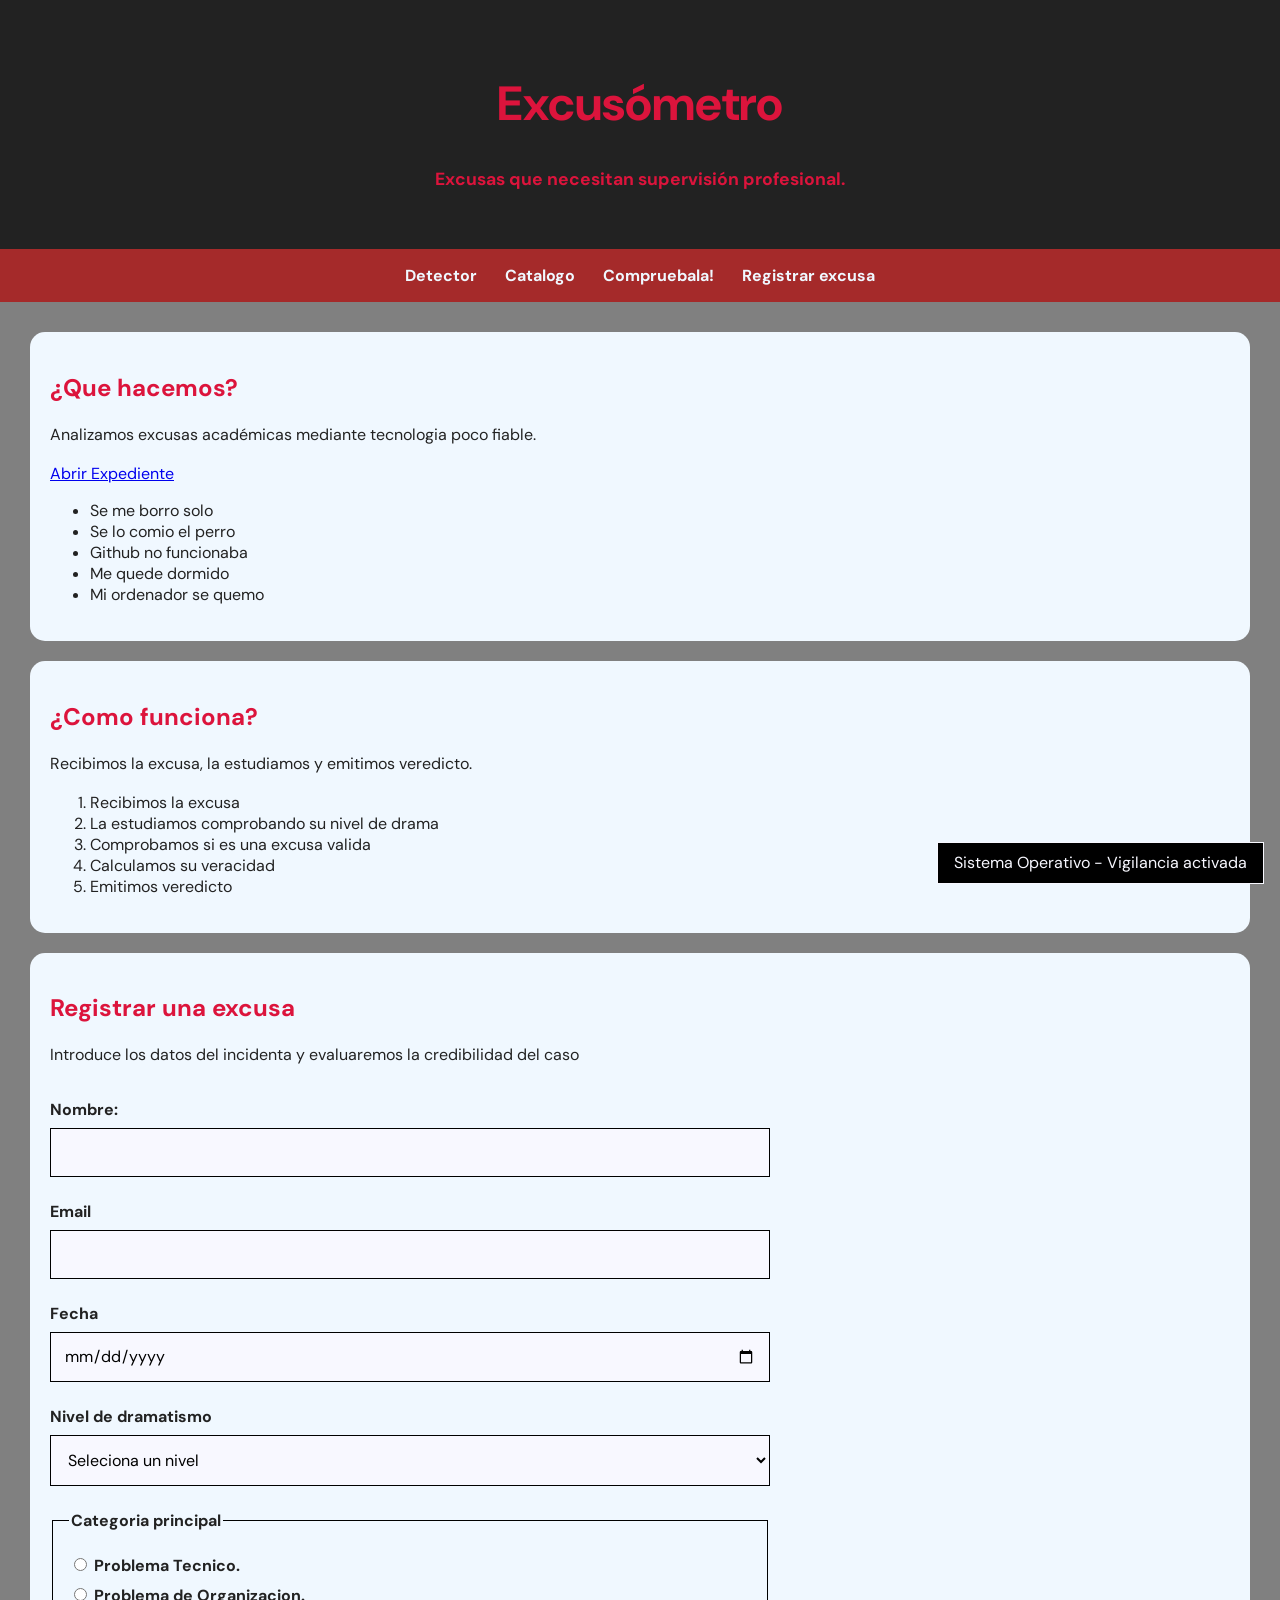
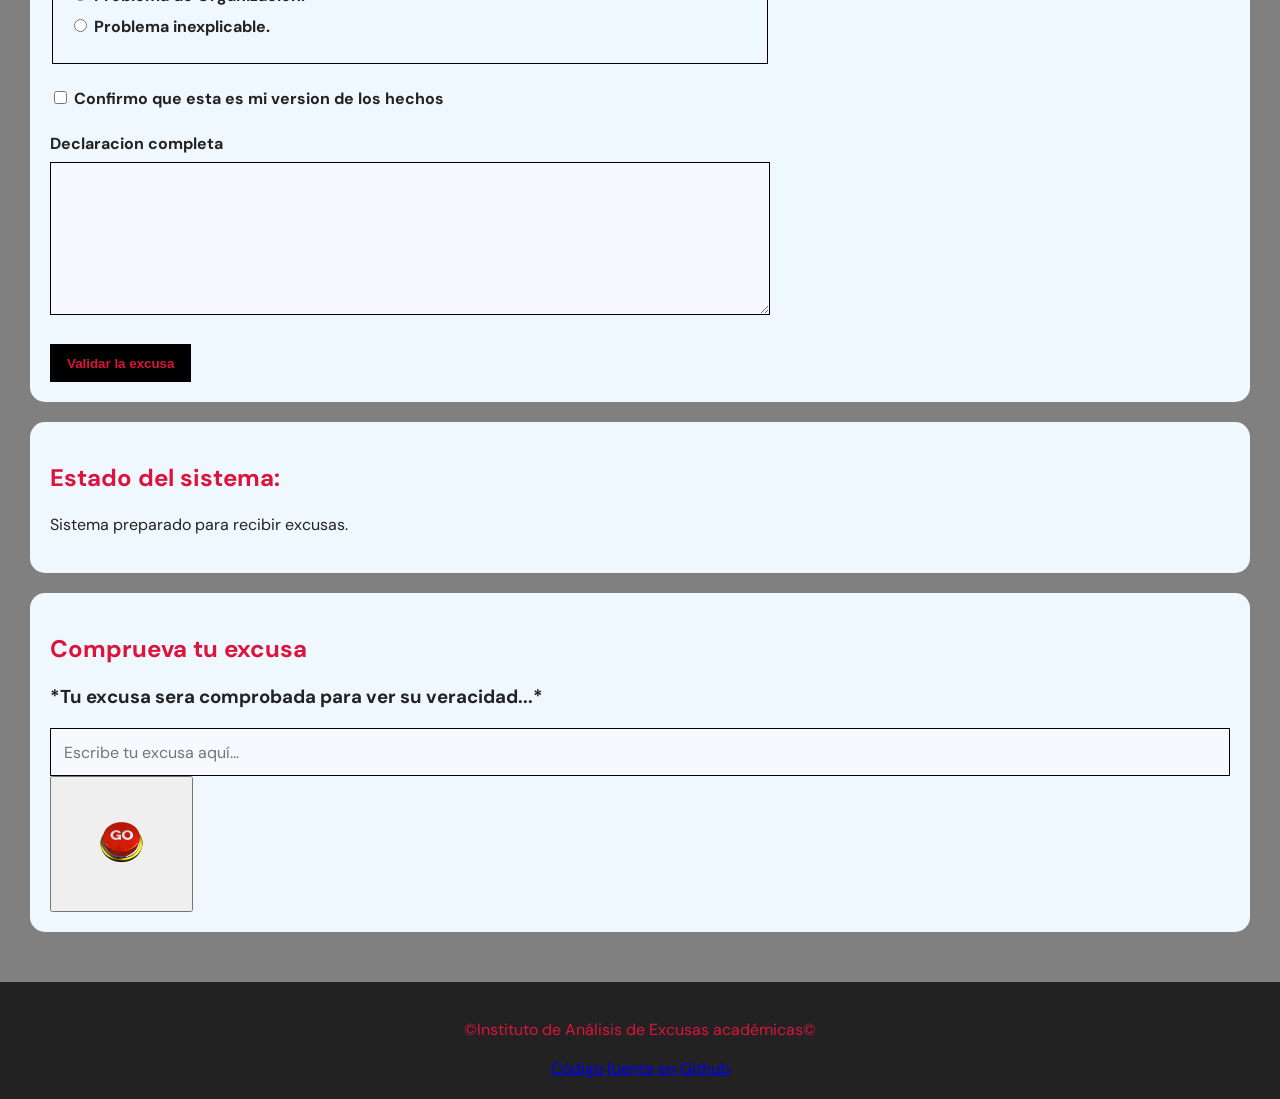
<file: index.html>
<!DOCTYPE html>
<html lang="en">

<head>
    <meta charset="UTF-8">
    <meta name="viewport" content="width=device-width, initial-scale=1.0">
    <meta name="description" content="Sistema para detectar excusas de alumnos">
    <meta name="keywords" content="excusas, estudiantes, detector, excusómetro">
    <link rel="shortcut icon" href="img/car-solid-full.svg" type="image/x-icon">
    <link rel="stylesheet" href="style.css">
    <title>Excusómetro</title>
</head>

<body>

    <header>
        <h1>Excusómetro</h1>
        <p>Excusas que necesitan supervisión profesional.</p>

    </header>

    <nav>
        <a href="#que-hacemos">Detector</a>
        <a href="#comou">Catalogo</a>
        <a href="#protocolo">Compruebala!</a>
        <a href="#registro">Registrar excusa</a>
    </nav>

    <main>
        <section id="que-hacemos">
            <h2>¿Que hacemos?</h2>
            <p>Analizamos excusas académicas mediante tecnologia poco fiable.</p>
            <a href="paginas/expediente.html">Abrir Expediente</a>
            <ul>
                <li>Se me borro solo</li>
                <li>Se lo comio el perro</li>
                <li>Github no funcionaba</li>
                <li>Me quede dormido</li>
                <li>Mi ordenador se quemo</li>
            </ul>
        </section>
        <section id="comou">
            <h2>¿Como funciona?</h2>
            <p>Recibimos la excusa, la estudiamos y emitimos veredicto.</p>
            <ol>
                <li>Recibimos la excusa</li>
                <li>La estudiamos comprobando su nivel de drama</li>
                <li>Comprobamos si es una excusa valida</li>
                <li>Calculamos su veracidad</li>
                <li>Emitimos veredicto</li>
            </ol>
        </section>
        <section id="registro">
            <h2>Registrar una excusa</h2>
            <p>Introduce los datos del incidenta y evaluaremos la credibilidad del caso</p>
            <form class="form-excusa" action="">
                <div class="campo">
                    <label for="nombre">Nombre:</label>
                    <input id="nombre" type="text" required minlength="2" maxlength="15">
                </div>
                <div class="campo">
                    <label for="email">Email</label>
                    <input type="email" required id="email">
                </div>
                <div class="campo">
                    <label for="fecha">Fecha</label>
                    <input type="date" id="fecha" required>
                </div>
                <div class="campo">
                    <label for="drama">Nivel de dramatismo</label>
                    <select name="drama" id="drama" required>
                        <option value="">Seleciona un nivel</option>
                        <option value="bajo">Bajo</option>
                        <option value="medio">Medio</option>
                        <option value="alto">Alto</option>
                    </select>
                </div>
                <fieldset class="campo">
                    <legend>Categoria principal</legend>
                    <label for="">
                        <input type="radio" name="categoria" value="tecnica" required>
                        Problema Tecnico.
                    </label>
                     <label for="">
                        <input type="radio" name="categoria" value="Organizacion" required>
                        Problema de Organizacion.
                    </label>
                     <label for="">
                        <input type="radio" name="categoria" value="misterio" required>
                        Problema inexplicable.
                    </label>
                </fieldset>
                <div class="campo campo-check">
                    <label for="">
                        <input type="checkbox" name="declaracion" required> 
                        Confirmo que esta es mi version de los hechos
                    </label>
                </div>
                <div class="campo">
                    <label for="excusa">Declaracion completa</label>
                    <textarea id="excusa" rows="6" minlength="20" maxlength="500" required></textarea>
                </div>
                <button type="submit">Validar la excusa</button>
            </form>
        </section>
        <section id="protocolo">
            <h2>Estado del sistema:</h2>
            <p>Sistema preparado para recibir excusas.</p>
        </section>
        <section id="boton">
            <h2>Comprueva tu excusa</h2>
            <h3>*Tu excusa sera comprobada para ver su veracidad...*</h3>
            <input type="text" placeholder="Escribe tu excusa aquí...">
            <a href="guess.html">
                <button> <img id="boton1" src="./img/Boton rojo.png" alt="Boton detectaexcusas"></button>
            </a>



        </section>
    </main>

    <footer>
        <p>©Instituto de Análisis de Excusas académicas©</p>
        <a href="https://github.com/Paum08/MartinezPau_Excusometro/tree/desarollo" target="_blank">Código fuente en
            Github</a>
    </footer>
    <div class="aviso-sistema">
        Sistema Operativo - Vigilancia activada
    </div>
</body>

</html>
</file>
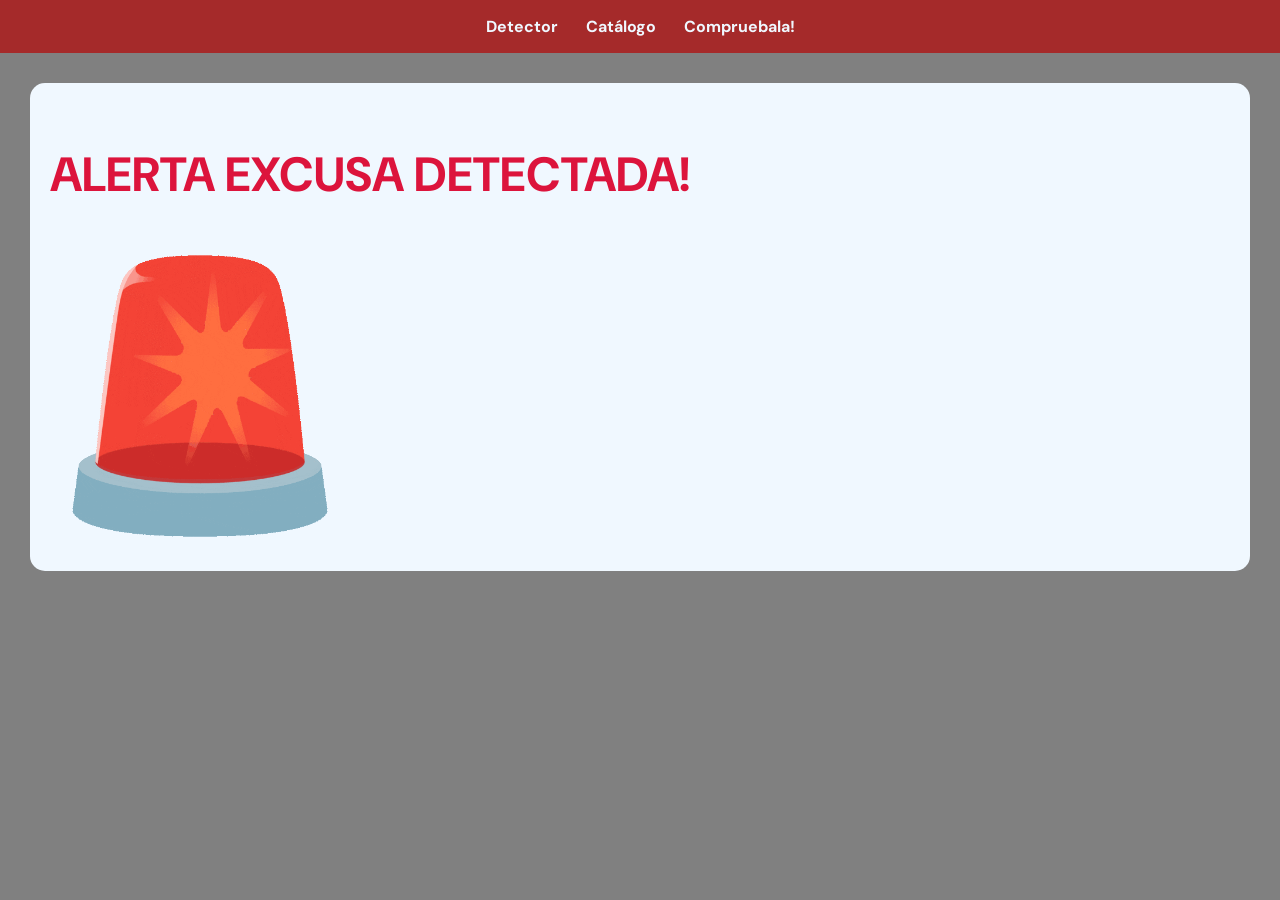
<file: guess.html>
<!DOCTYPE html>
<html lang="es">

<head>
    <meta charset="UTF-8">
    <meta name="viewport" content="width=device-width, initial-scale=1.0">
    <title>Alerta excusa detectada!</title>
    <link rel="stylesheet" href="style.css">
</head>

<body>


    <nav>
        <a href="index.html">Detector</a>
        <a href="#comou">Catálogo</a>
        <a href="#protocolo">Compruebala!</a>
    </nav>

    <main>
        <section>
            <h1>ALERTA EXCUSA DETECTADA!</h1>

            <div>
                <img src="./img/sirena.gif" alt="Sirena de alerta" class="img-sirena">
            </div>
        </section>
    </main>

</body>

</html>
</file>
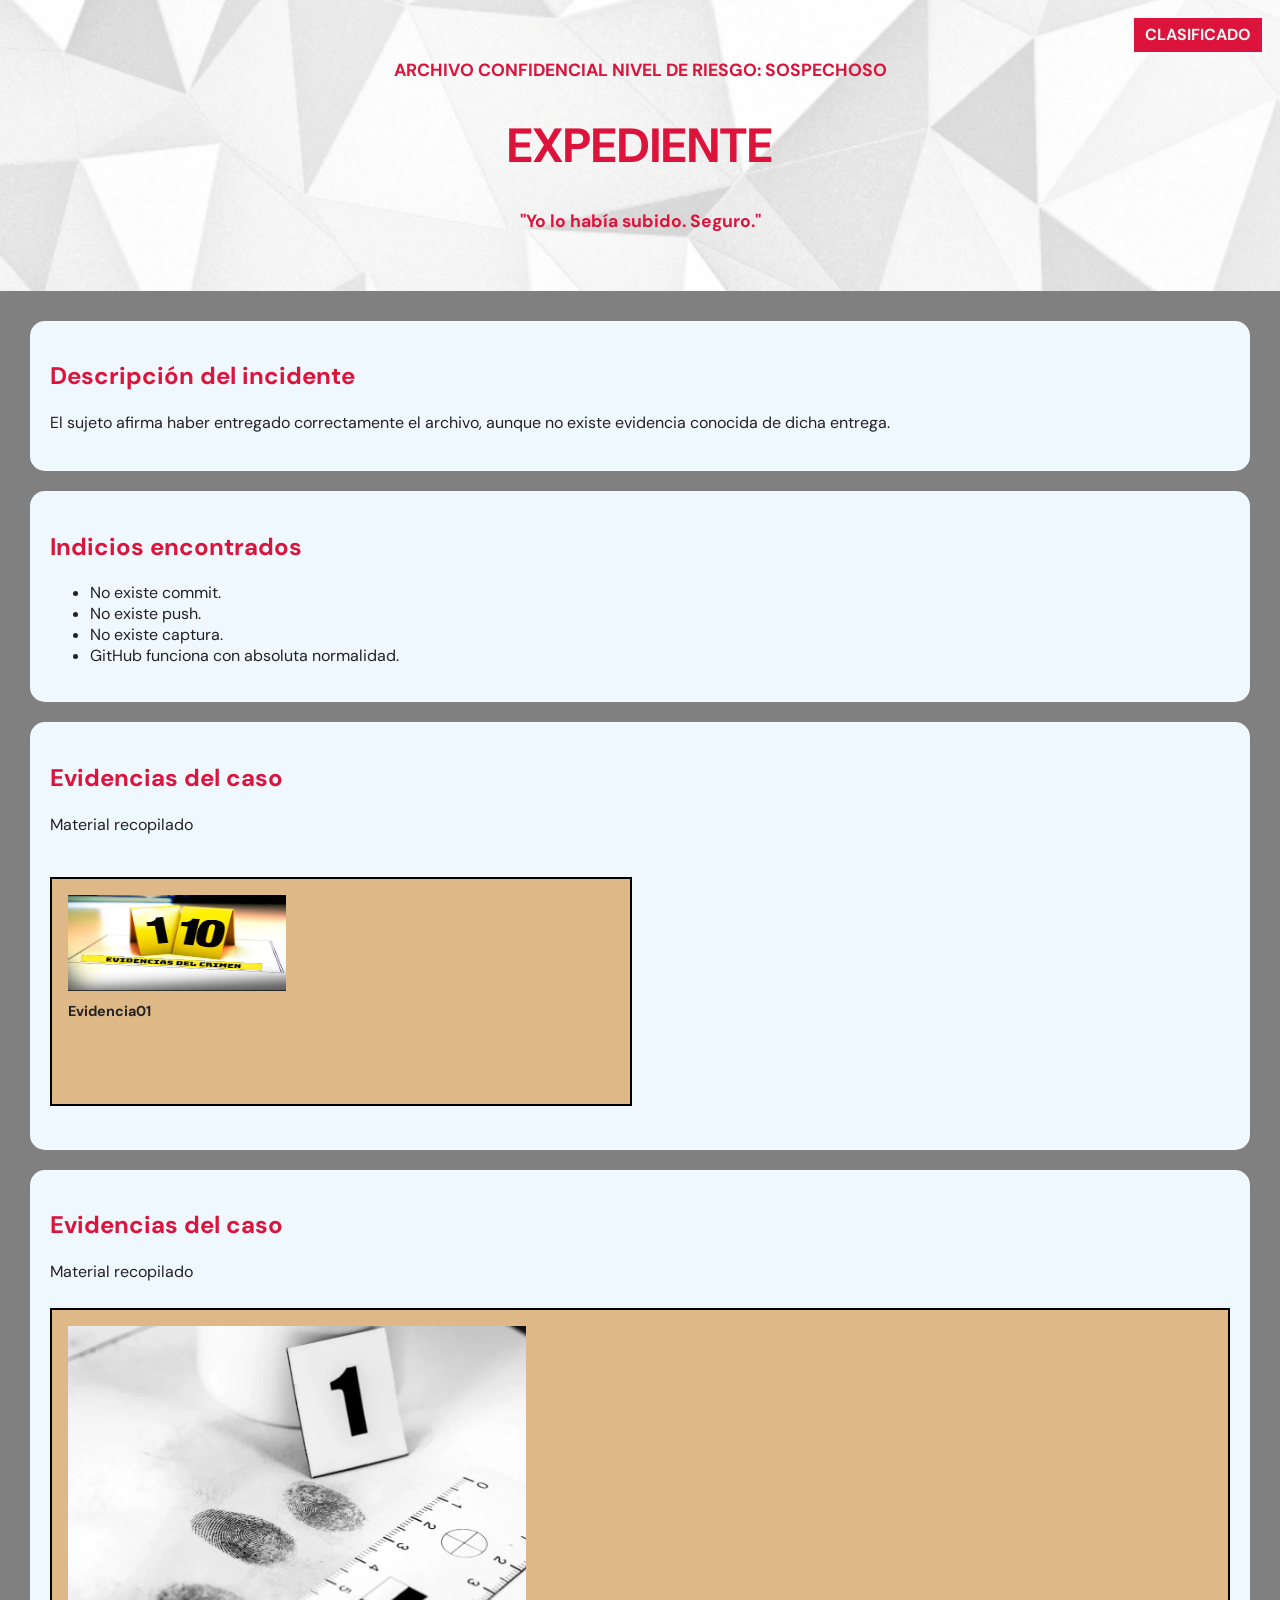
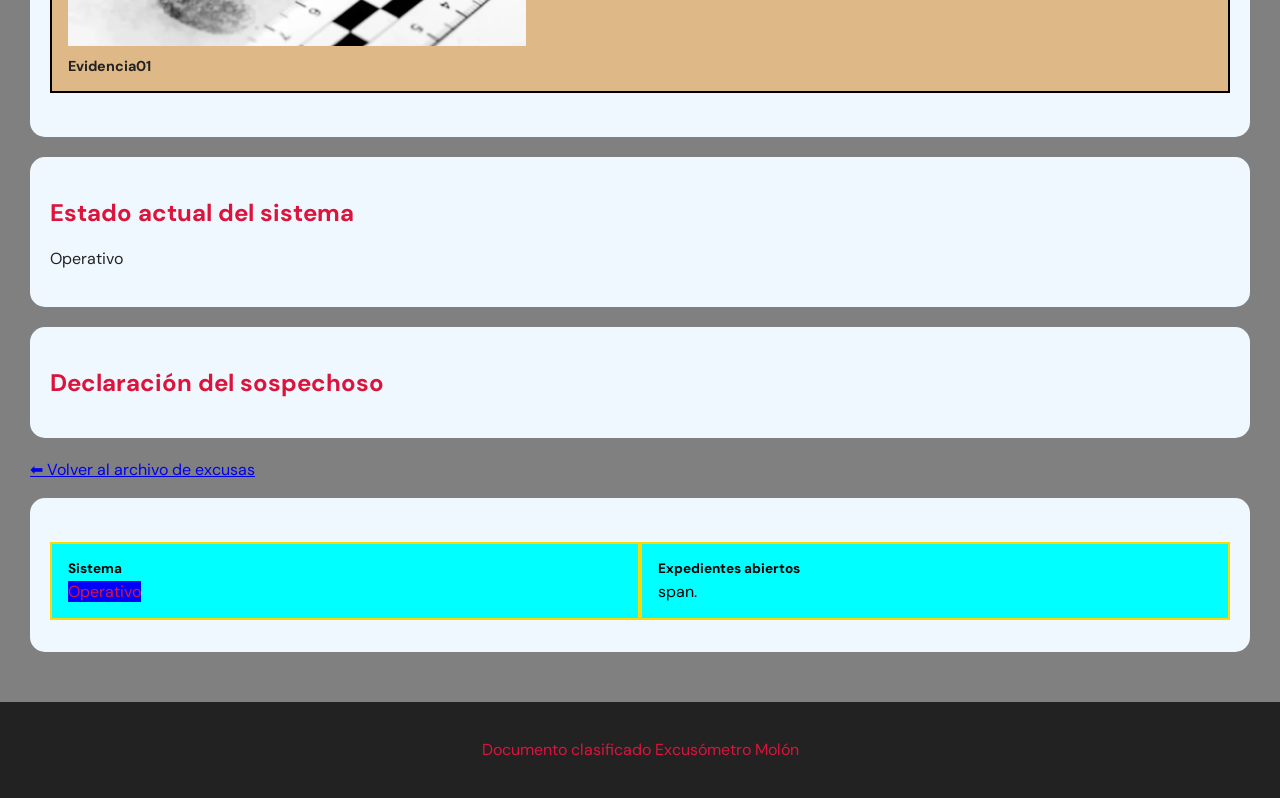
<file: paginas/expediente.html>
<!DOCTYPE html>
<html lang="es">

<head>
    <meta charset="UTF-8">
    <meta name="viewport" content="width=device-width, initial-scale=1.0">
    <meta name="description" content="Expediente clasificado del Excusómetro Molón">
    <title>Expediente</title>
    <link rel="stylesheet" href="../style.css">
</head>

<body class="expediente">
    <header class="cabecera-expediente">
        <span class="sello-clasificado">CLASIFICADO</span>
        <p>ARCHIVO CONFIDENCIAL NIVEL DE RIESGO: SOSPECHOSO</p>
        <h1>EXPEDIENTE</h1>
        <p>
            "Yo lo había subido. Seguro."
        </p>
    </header>
    <main>
        <section>
            <h2>Descripción del incidente</h2>
            <p>
                El sujeto afirma haber entregado correctamente el archivo,
                aunque no existe evidencia conocida de dicha entrega.
            </p>
        </section>
        <section>
            <h2>Indicios encontrados</h2>
            <ul>
                <li>No existe commit.</li>
                <li>No existe push.</li>
                <li>No existe captura.</li>
                <li>GitHub funciona con absoluta normalidad.</li>
            </ul>
        </section>
        <section class="evidencias">
            <h2>Evidencias del caso</h2>
            <p>Material recopilado</p>
            <div class="grid-evidencias">
                <figure class="evidencia">
                    <img src="../img/evidencia.jpg" alt="Imagen de la evidencia">
                    <figcaption>
                        Evidencia01
                    </figcaption>
                </figure>
            </div>



        </section>
        <section class="evidencias">
            <h2>Evidencias del caso</h2>
            <p>Material recopilado</p>
            <figure class="evidencia">
                <img src="../img/evidencia2.webp" alt="Imagen de la evidencia" class="error" class="foto-caso">
                <figcaption>
                    Evidencia01
                </figcaption>
            </figure>


        </section>



        <section>
            <h2>Estado actual del sistema</h2>
            <p>Operativo</p>
        </section>



        <section>
            <h2>Declaración del sospechoso</h2>

        </section>
        <p>
            <a href="../index.html#archivo">
                ⬅ Volver al archivo de excusas
            </a>
        </p>
        <section>
            <div class="panel-estado">
                <div class="dato-estado">
                    <span class="etiqueta">Sistema</span>
                    <span class="valor">Operativo</span>
                </div>
                <div class="dato-estado">
                    <span class="etiqueta">Expedientes abiertos</span>
                    span.
                </div>
            </div>

        </section>
    </main>
    <footer>
        <p>Documento clasificado Excusómetro Molón</p>
    </footer>
</body>

</html>
</file>
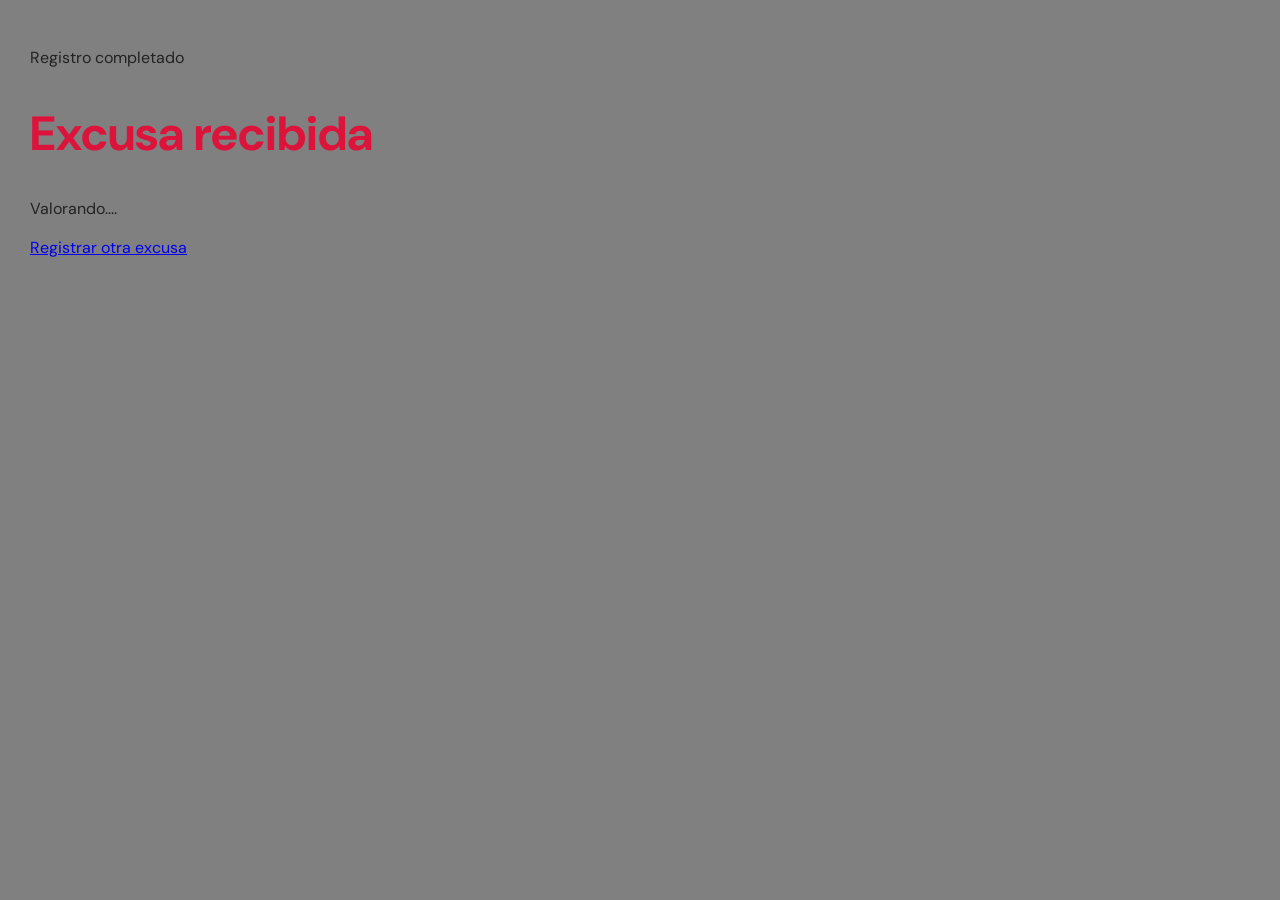
<file: paginas/recibida.html>
<!DOCTYPE html>
<html lang="en">
<head>
    <meta charset="UTF-8">
    <meta name="viewport" content="width=device-width, initial-scale=1.0">
    <link rel="stylesheet" href="../style.css">
    <title>Excusa recibida</title>
</head>
<body class="confirmacion">
    <main class="mensaje-confirmacion">
        <p class="codigo-confirmacion">Registro completado</p>
        <h1>Excusa recibida</h1>
        <P>Valorando....</P>
        <a href="../index#registro.html"> Registrar otra excusa</a>
    </main>
</body>
</html>
</file>
<file: style.css>
@import url('https://fonts.googleapis.com/css2?family=DM+Sans:ital,opsz,wght@0,9..40,100..1000;1,9..40,100..1000&display=swap');

body {
    background-color: grey;
    margin: 0;
    font-family: dm sans, sans-serif;
    color: #222;
}

main {
    padding: 30px;
    margin: auto;
}

header {
    padding: 40px;
    text-align: center;
    background-color: #222;
}


header p {
    color: crimson;
    font-size: 1.1rem;
    font-weight: bold;
}

h1 {
    color: crimson;
    font-size: 3em;

}

nav {
    background-color: brown;
    text-align: center;
    padding: 16px;

}

nav a {
    color: aliceblue;
    font-weight: bold;
    text-decoration: none;
    margin: 0 12px;
    ;
}

nav a:hover {
    color: black;
}

p {
    line-height: 1.5rem;

}

h2 {
    color: crimson;
    font-size: 1.5rem;

}

section {
    background-color: aliceblue;
    padding: 20px;
    margin-bottom: 20px;
    border-radius: 15px;
}

section img {
    height: 5em;
    width: 5em;
}

#boton1 {
    margin: 15px;
    padding: 15px;
}

div img {
    align-items: center;
    height: 300px;
    width: 300px;
}

.boton {
    display: flex;
    flex-direction: column;
}

#comofunciona {
    background-color: azure;
}

footer {
    padding: 20px;
    text-align: center;
    background-color: #222;
    color: crimson;
}

.evidencia {
    background-color: burlywood;
    padding: 1em;
    margin: 1.5em 0;
    border-width: 0.15em;
    border-style: solid;
    border-color: black;
}

.evidencias img {
    width: 40%;
    height: 50%;
    display: block;
}

.evidencia figcaption {
    margin-top: 0.75em;
    font-size: 0.9em;
    font-weight: 700;
}

.expediente header {
    background-image: url(img/fondo.jpg);
    background-size: cover;
    background-position: center;
}

.panel-estado {
    margin-top: 1.5em;
    display: flex;

}

.dato-estado {
    background-color: aqua;
    color: black;
    padding: 1em;
    margin-bottom: 0.75em;
    border: 0.15em solid gold;
    width: 100%;
    box-sizing: border-box;
    /* pregunta examen boxsizing */
}

.etiqueta {
    font-weight: 700;
    display: block;
    font-size: 0.85em;
    margin-bottom: .3em;

}

.valor {
    color: crimson;
    display: inline-block;
    background-color: blue;
    padding: .3em, 6em;
    border: 0.1em solid:black;

}

.nivel-credibilidad {
    display: inline-block;
    background-color: blueviolet;
    color: aqua;
    padding: .3em .6em;
    margin-left: .3em;
}

.grid-evidencias {
    display: grid;
    /* grid-template-columns:  1fr 1fr; */
    grid-template-columns: repeat(2, 1fr);
    gap: 1em;
}

.cabecera-expediente {
    position: relative;

}

.sello-clasificado {
    position: absolute;
    top: 1em;
    right: 1em;
    background-color: crimson;
    color: whitesmoke;
    padding: 0.4em 0.7em;
    border: 0.15em solid ghostwhite;
    font-weight: 700;

}

.aviso-sistema {
    position: fixed;
    right: 1em;
    bottom: 1em;
    background-color: black;
    color: ghostwhite;
    padding: .6em 1em;
    border: .1em solid ghostwhite;
}

.foto-caso {
    width: 12em;
    float: left;
    margin-right: 1em;
    margin-bottom: .5em;
    border: .15em solid black;
}

.error {
    overflow: hidden;

}

.form-excusa{
    max-width: 45em;
    margin-top: 2em;

}

.campo{
    margin-bottom: 1.5em;

}

.campo > label, fieldset > legend{
    display: block;
    margin-bottom: 0.5em;
    font-weight: bold;

}

input[type="text"], input[type="email"], input[type="date"], select, textarea{
    width: 100%;
    box-sizing: border-box;
    padding: 0.8em;
    background-color: ghostwhite;
    color: black;
    border: 0.12em solid black;
    font: inherit;
}

textarea{
    resize: vertical;

}

input:focus, select:focus, textarea:focus{
    outline: 0.2em solid grey;
    outline-offset: 0.15em;
}

fieldset.campo{
    padding: 1em;
    border: .12em solid black;


}

fieldset.campo label{
    display: block;
    margin-bottom: 0.6em;
}

.form-excusa button{
    display: inline-block;
    padding: 0.8em 1.2em;
    background-color: black;
    color: crimson;
    border: 0.12em solid black;
    font-weight: bold;
    cursor: pointer;
}
</file>
